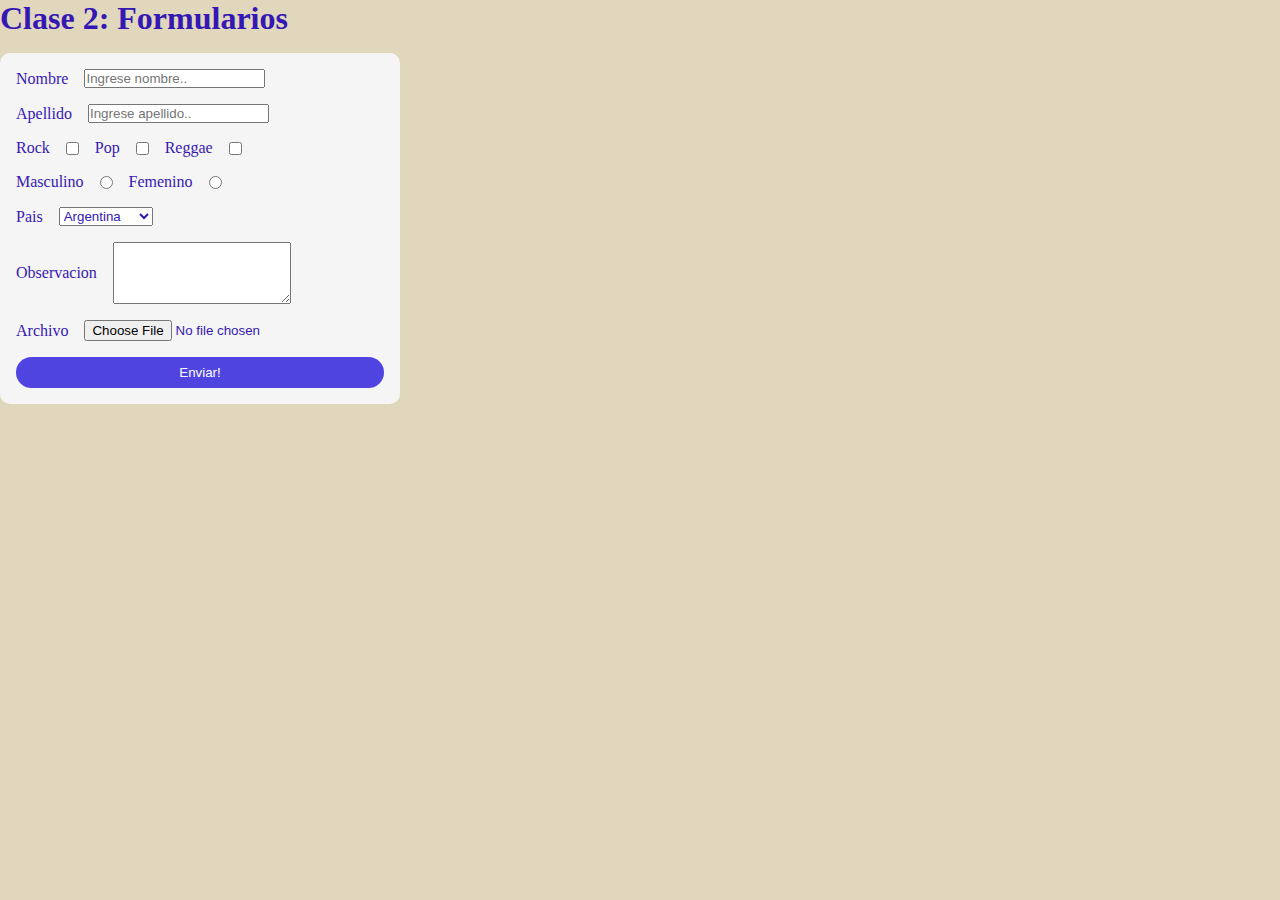
<file: 02/index.html>
<!DOCTYPE html>
<html lang="es">
  <head>
    <meta charset="UTF-8" />
    <meta name="viewport" content="width=device-width, initial-scale=1.0" />
    <title>Clase 2</title>

    <link rel="stylesheet" type="text/css" href="index.css" />
    <script src="./index.js"></script>
  </head>

  <body>
    <section>
      <h1>Clase 2: Formularios</h1>

      <form action="" method="post" id="form-usuario">
        <div class="form-group">
          <label for="nombre">Nombre</label>
          
          <input
            type="text"
            required
            name="nombre"
            id="nombre"
            placeholder="Ingrese nombre.."
          />
        </div>

        <div class="form-group">
          <label for="apellido">Apellido</label>

          <input
            type="text"
            required
            name="apellido"
            id="apellido"
            placeholder="Ingrese apellido.."
          />
        </div>

        <!-- Puede elegir multiple opcion -->
        <div class="form-group">
            <div class="form-group">
              <label for="rock">Rock</label>

              <input type="checkbox" name="rock" id="rock" />
            </div>
          
            <div class="form-group">
              <label for="pop">Pop</label>

              <input type="checkbox" name="pop" id="pop" />
            </div>
          
            <div class="form-group">
              <label for="reggae">Reggae</label>

              <input type="checkbox" name="reggae" id="reggae" />
            </div>
        </div>

        <!-- Solo puede elegir una opcion -->
        <div class="form-group">
          <div class="form-group">
            <label for="rMasculino">Masculino</label>

            <input type="radio" name="genero" id="rMasculino" />
          </div>

          <div class="form-group">
            <label for="rFemenino">Femenino</label>

            <input type="radio" name="genero" id="rFemenino" />
          </div>
        </div>

        <div class="form-group">
          <div class="form-group">
            <label for="pais">Pais</label>

            <select name="pais" id="pais">
              <optgroup label="Lat">
                <option value="1">Argentina</option>
                <option value="2">Brazion</option>
                <option value="3">Francia</option>
              </optgroup>

              <optgroup label="Eur">
                <option value="4">Argentina</option>
                <option value="5">Brazion</option>
                <option value="6">Francia</option>
              </optgroup>
            </select>
          </div>
        </div>

        <div class="form-group">
          <label for="observacion">Observacion</label>
          
          <textarea
            type="text"
            name="observacion"
            id="observacion"
            rows="4"
            placeholder="Ingrese Observacion..">
          </textarea>
        </div>

        <div class="form-group">
            <label for="archivo">Archivo</label>
            
            <input
              type="file"
              name="archivo"
              id="archivo"
              placeholder="Ingrese Archivo..">
        </div>

        <div class="form-group">
          <button type="submit" class="btn">Enviar!</button>
        </div>
      </form>
    </section>
  </body>
</html>
</file>
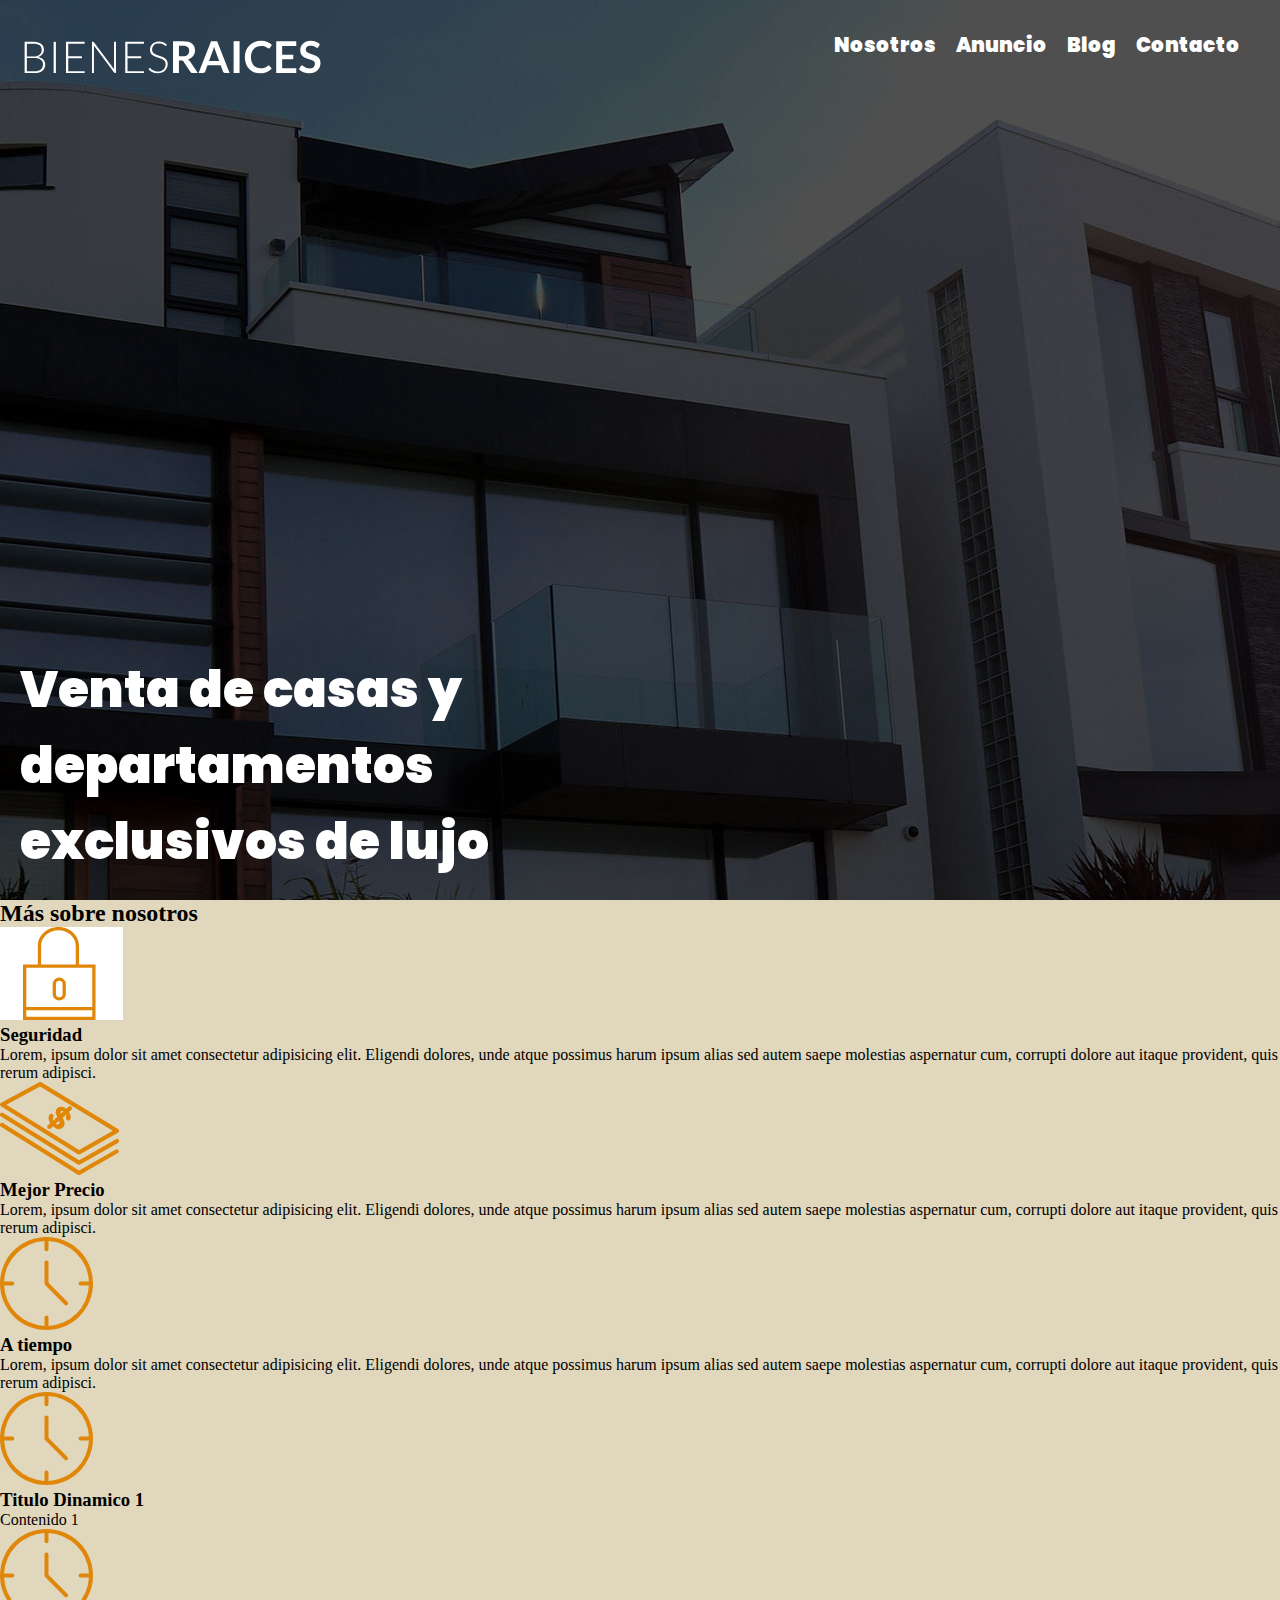
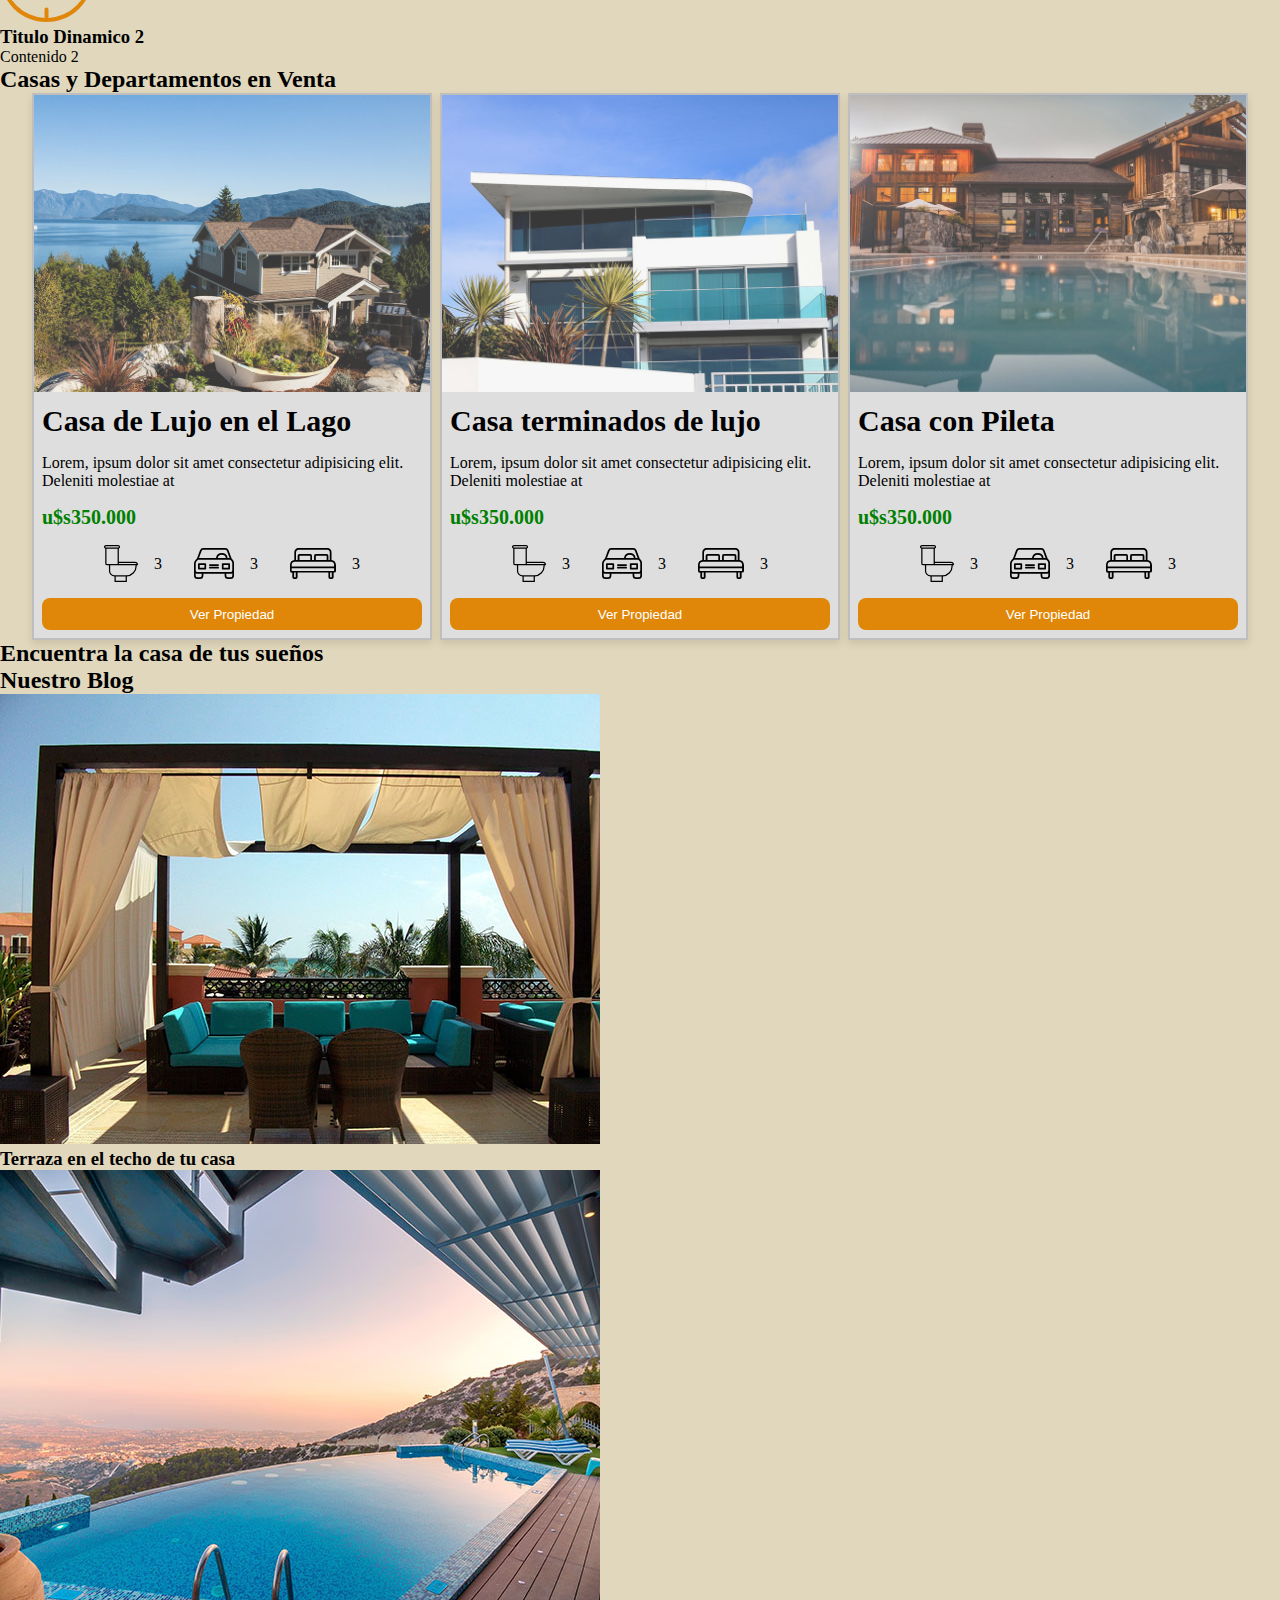
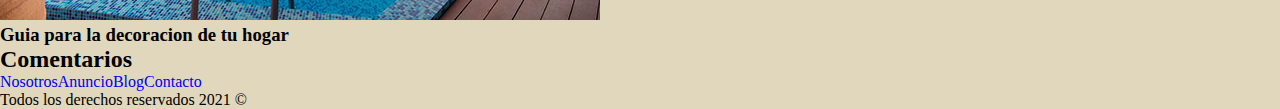
<file: 03/index.html>
<!DOCTYPE html>
<html lang="en">
  <head>
    <meta charset="UTF-8" />
    <meta name="viewport" content="width=device-width, initial-scale=1.0" />
    <link rel="stylesheet" href="./styles/normalize.css" />
    <link rel="stylesheet" href="./styles/index.css" />
    <script src="./js/index.js"></script>
    <link rel="icon" type="image/x-icon" href="assets/images/logo.svg" />

    <link href="https://fonts.googleapis.com/css2?family=Material+Symbols+Outlined" rel="stylesheet" />

    <title>Inmobiliaria</title>
  </head>
  <body>
    <header class="flex">
      <div class="barra flex">
        <img src="./assets/images/logo.svg" alt="Logo Principal" />

        <nav>
          <ul class="flex">
            <li><a href="#">Nosotros</a></li>
            <li><a href="#">Anuncio</a></li>
            <li><a href="#">Blog</a></li>
            <li><a href="#">Contacto</a></li>
          </ul>
        </nav>
      </div>

      <h1>Venta de casas y departamentos exclusivos de lujo</h1>
    </header>

    <div class="container-sections">
      <section>
        <h2>Más sobre nosotros</h2>
  
        <div id="container-details" class="container-details">
          <div class="container-detail">
            <img src="./assets/images/icono1.svg" alt="Icono Seguridad" />
            <h3>Seguridad</h3>
            Lorem, ipsum dolor sit amet consectetur adipisicing elit. Eligendi
            dolores, unde atque possimus harum ipsum alias sed autem saepe molestias
            aspernatur cum, corrupti dolore aut itaque provident, quis rerum
            adipisci.
          </div>
    
          <div class="container-detail">
            <img src="./assets/images/icono2.svg" alt="Icono Precio" />
            <h3>Mejor Precio</h3>
            Lorem, ipsum dolor sit amet consectetur adipisicing elit. Eligendi
            dolores, unde atque possimus harum ipsum alias sed autem saepe molestias
            aspernatur cum, corrupti dolore aut itaque provident, quis rerum
            adipisci.
          </div>
    
          <div class="container-detail">
            <img src="./assets/images/icono3.svg" alt="Icono Tiempo" />
            <h3>A tiempo</h3>
            Lorem, ipsum dolor sit amet consectetur adipisicing elit. Eligendi
            dolores, unde atque possimus harum ipsum alias sed autem saepe molestias
            aspernatur cum, corrupti dolore aut itaque provident, quis rerum
            adipisci.
          </div>
        </div>
      </section>
  
      <section>
        <h2>Casas y Departamentos en Venta</h2>
  
        <div class="house-articles flex">
          <article class="card house-article">
            <div class="card-img">
              <img src="./assets/images/anuncio1.jpg" alt="Anuncio 1" />
            </div>

            <div class="card-body flex">
              <h3>Casa de Lujo en el Lago</h3>

              <p>
                Lorem, ipsum dolor sit amet consectetur adipisicing elit. Deleniti
                molestiae at
              </p>
      
              <b>u$s350.000</b>
    
              <div class="house-details flex">
                <div class="house-detail flex">
                  <img src="./assets/images/icono_wc.svg" alt="Icono Banios" />
                  <span>3</span>
                </div>

                <div class="house-detail flex">
                  <img src="./assets/images/icono_estacionamiento.svg" alt="Icono Estacionamiento" />
                  <span>3</span>
                </div>

                <div class="house-detail flex">
                  <img src="./assets/images/icono_dormitorio.svg" alt="Icono Dormitorio" />
                  <span>3</span>
                </div>
              </div>

              <a href="">
                <button class="btn">Ver Propiedad</button>
              </a>
            </div>
          </article>
    
          <article class="card house-article">
            <div class="card-img">
              <img src="./assets/images/anuncio2.jpg" alt="Anuncio 2" />
            </div>

            <div class="card-body flex">
              <h3>Casa terminados de lujo</h3>

              <p>
                Lorem, ipsum dolor sit amet consectetur adipisicing elit. Deleniti
                molestiae at
              </p>
      
              <b>u$s350.000</b>
    
              <div class="house-details flex">
                <div class="house-detail flex">
                  <img src="./assets/images/icono_wc.svg" alt="Icono Banios" />
                  <span>3</span>
                </div>

                <div class="house-detail flex">
                  <img src="./assets/images/icono_estacionamiento.svg" alt="Icono Estacionamiento" />
                  <span>3</span>
                </div>

                <div class="house-detail flex">
                  <img src="./assets/images/icono_dormitorio.svg" alt="Icono Dormitorio" />
                  <span>3</span>
                </div>
              </div>

              <a href="">
                <button class="btn">Ver Propiedad</button>
              </a>
            </div>
          </article>
    
          <article class="card house-article">
            <div class="card-img">
              <img src="./assets/images/anuncio3.jpg" alt="Anuncio 3" />
            </div>

            <div class="card-body flex">
              <h3>Casa con Pileta</h3>

              <p>
                Lorem, ipsum dolor sit amet consectetur adipisicing elit. Deleniti
                molestiae at
              </p>
      
              <b>u$s350.000</b>
    
              <div class="house-details flex">
                <div class="house-detail flex">
                  <img src="./assets/images/icono_wc.svg" alt="Icono Banios" />
                  <span>3</span>
                </div>

                <div class="house-detail flex">
                  <img src="./assets/images/icono_estacionamiento.svg" alt="Icono Estacionamiento" />
                  <span>3</span>
                </div>

                <div class="house-detail flex">
                  <img src="./assets/images/icono_dormitorio.svg" alt="Icono Dormitorio" />
                  <span>3</span>
                </div>
              </div>

              <a href="">
                <button class="btn">Ver Propiedad</button>
              </a>
            </div>
          </article>
        </div>
      </section>

      <section>
        <h2>Encuentra la casa de tus sueños</h2>
      </section>
  
      <section>
        <h2>Nuestro Blog</h2>
  
        <img src="./assets/images/blog1.jpg" alt="Anuncio 3" />
        <h3>Terraza en el techo de tu casa</h3>
  
        <img src="./assets/images/blog2.jpg" alt="Anuncio 3" />
        <h3>Guia para la decoracion de tu hogar</h3>
  
        <h2>Comentarios</h2>
      </section>
    </div>

    <footer>
      <nav>
        <ul class="flex">
          <li><a href="#">Nosotros</a></li>
          <li><a href="#">Anuncio</a></li>
          <li><a href="#">Blog</a></li>
          <li><a href="#">Contacto</a></li>
        </ul>
      </nav>

      <p>Todos los derechos reservados <date>2021</date> &copy;</p>
    </footer>
  </body>
</html>
</file>
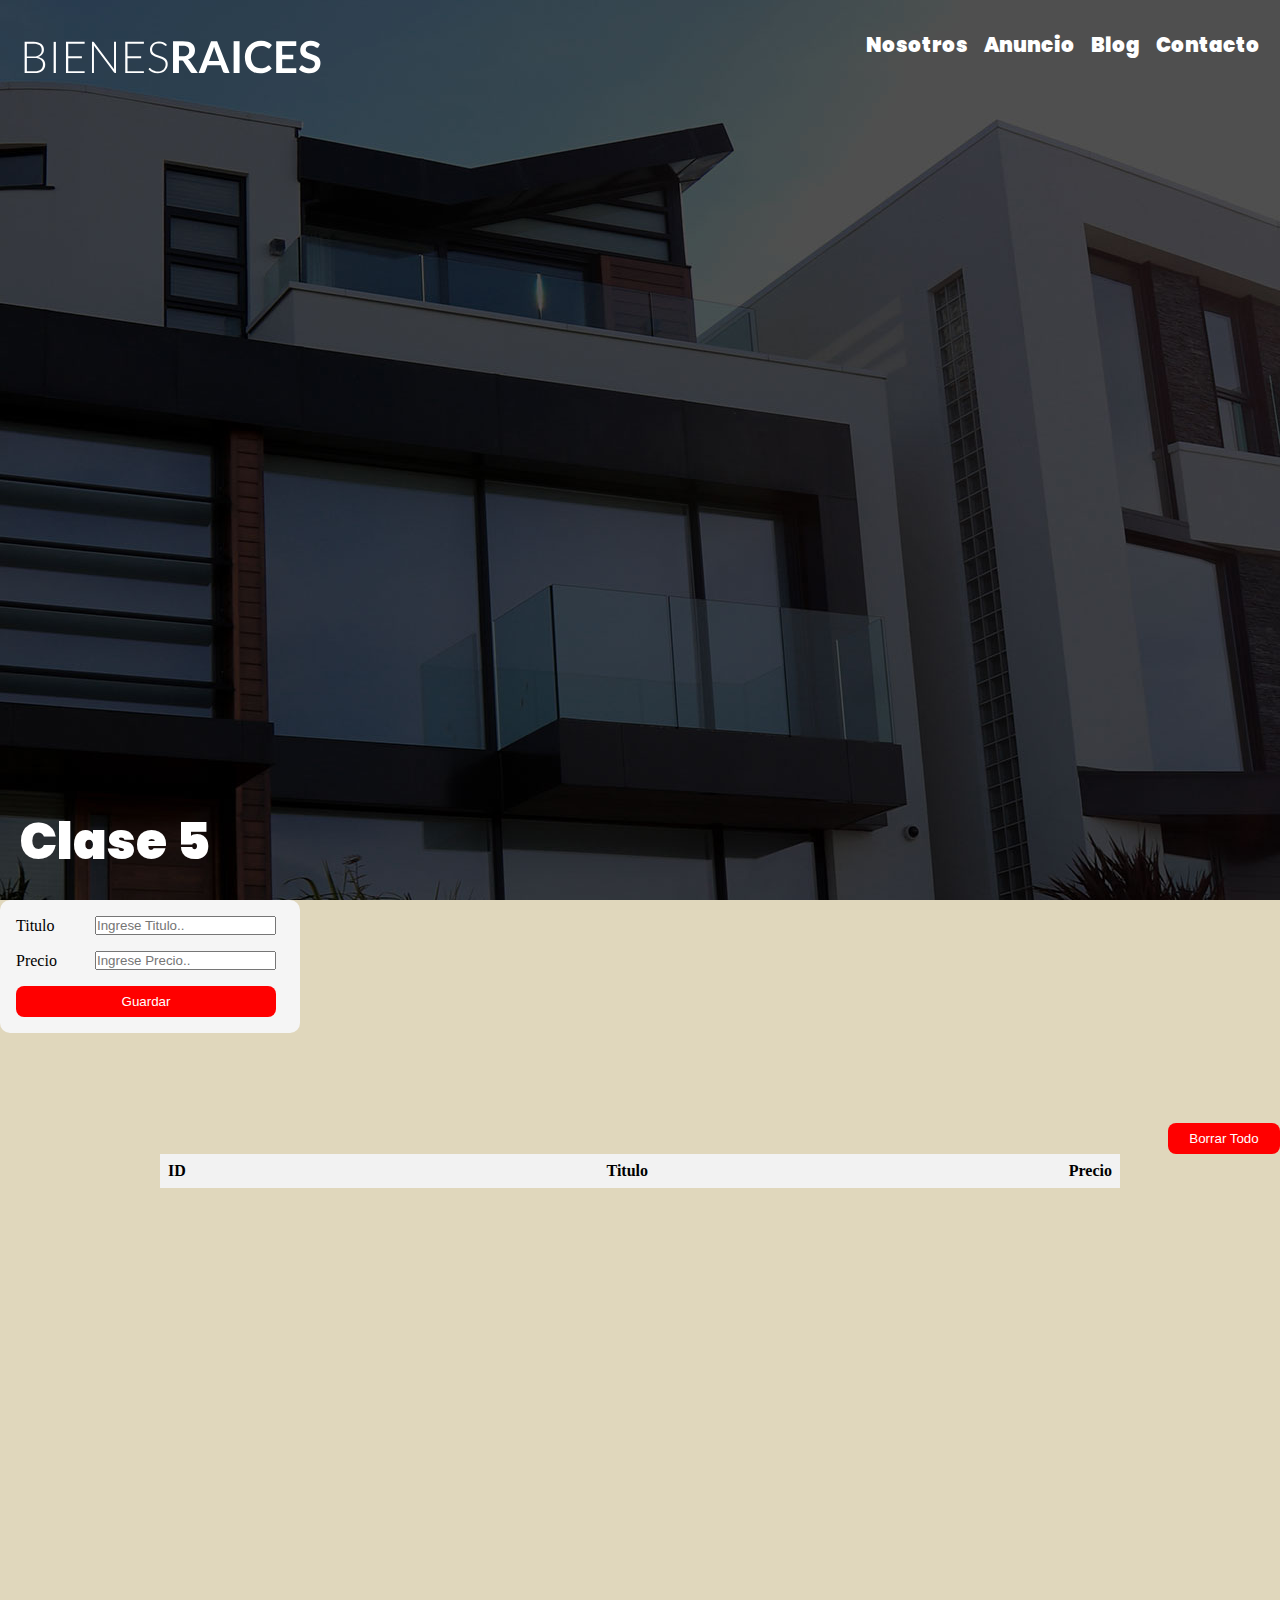
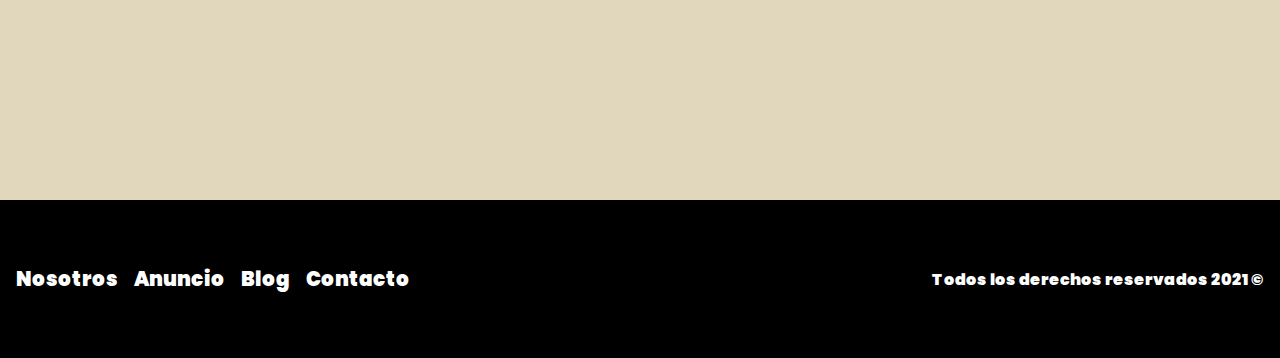
<file: 05/index.html>
<!DOCTYPE html>
<html lang="en">
  <head>
    <meta charset="UTF-8" />
    <meta name="viewport" content="width=device-width, initial-scale=1.0" />

    <link rel="stylesheet" href="./styles/normalize.css" />
    <link rel="stylesheet" href="./styles/index.css" />
    <link rel="stylesheet" href="./styles/form.css" />

    <link rel="icon" type="image/x-icon" href="assets/images/logo.svg" />

    <script src="./js/index.js" type="module" defer></script>

    <title>Clase 5</title>
  </head>
  <body>
    <header class="flex">
      <div class="navegacion flex">
        <img src="./assets/images/logo.svg" alt="Logo Principal" />

        <nav>
          <ul class="flex">
            <li><a href="#">Nosotros</a></li>
            <li><a href="#">Anuncio</a></li>
            <li><a href="#">Blog</a></li>
            <li><a href="#">Contacto</a></li>
          </ul>
        </nav>
      </div>

      <h1>Clase 5</h1>
    </header>

    <div class="container-sections">
      <section>
        <form action="" method="post" id="form-item">
          <input type="number" name="id" id="id" hidden />

          <div class="form-group">
            <label for="titulo">Titulo</label>

            <input
              type="text"
              required
              name="titulo"
              id="titulo"
              placeholder="Ingrese Titulo.."
            />
          </div>

          <div class="form-group">
            <label for="precio">Precio</label>

            <input
              type="number"
              required
              name="precio"
              id="precio"
              placeholder="Ingrese Precio.."
            />
          </div>

          <div class="form-group">
            <button type="submit" class="btn">Guardar</button>
          </div>
        </form>

        <br /><br /><br /><br /><br />

        <div class="container-btn-delete-all">
          <button type="button" id="btn-delete-all" class="btn">Borrar Todo</button>
        </div>

        <div class="container-table flex">
          <table id="table-items" class="table-items table-stripped flex">
            <thead>
              <tr class="flex">
                <th>ID</th>
                <th>Titulo</th>
                <th>Precio</th>
              </tr>
            </thead>

            <tbody class="tbodyx"></tbody>
          </table>
        </div>
      </section>
    </div>

    

    <footer class="flex">
      <nav>
        <ul class="flex">
          <li><a href="#">Nosotros</a></li>
          <li><a href="#">Anuncio</a></li>
          <li><a href="#">Blog</a></li>
          <li><a href="#">Contacto</a></li>
        </ul>
      </nav>

      <p>Todos los derechos reservados <date>2021</date> &copy;</p>
    </footer>
  </body>
</html>
</file>
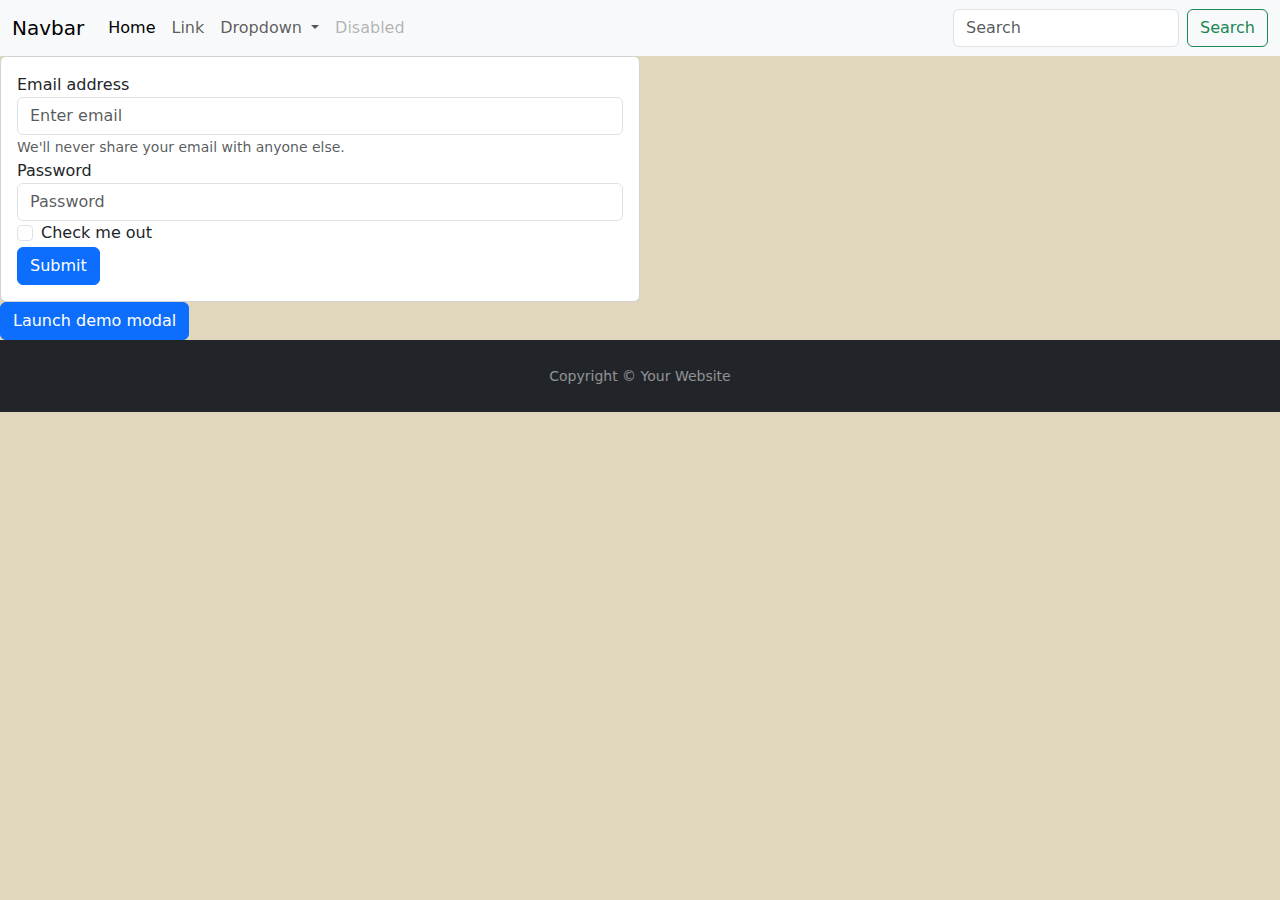
<file: 07/index.html>
<!DOCTYPE html>
<html lang="en">
  <head>
    <meta charset="UTF-8" />
    <meta name="viewport" content="width=device-width, initial-scale=1.0" />
    <link rel="stylesheet" href="./styles/bootstrap/css/bootstrap.min.css" />
    <link rel="stylesheet" href="./styles/index.css" />
    
    <script src="./js/bootstrap/bootstrap.min.js"></script>

    <title>Clase 7</title>
  </head>
  <body>
    <nav class="navbar navbar-expand-lg navbar-light bg-light">
      <div class="container-fluid">
        <a class="navbar-brand" href="#">Navbar</a>
        <button class="navbar-toggler" type="button" data-bs-toggle="collapse" data-bs-target="#navbarSupportedContent" aria-controls="navbarSupportedContent" aria-expanded="false" aria-label="Toggle navigation">
          <span class="navbar-toggler-icon"></span>
        </button>
        <div class="collapse navbar-collapse" id="navbarSupportedContent">
          <ul class="navbar-nav me-auto mb-2 mb-lg-0">
            <li class="nav-item">
              <a class="nav-link active" aria-current="page" href="#">Home</a>
            </li>
            <li class="nav-item">
              <a class="nav-link" href="#">Link</a>
            </li>
            <li class="nav-item dropdown">
              <a class="nav-link dropdown-toggle" href="#" id="navbarDropdown" role="button" data-bs-toggle="dropdown" aria-expanded="false">
                Dropdown
              </a>
              <ul class="dropdown-menu" aria-labelledby="navbarDropdown">
                <li><a class="dropdown-item" href="#">Action</a></li>
                <li><a class="dropdown-item" href="#">Another action</a></li>
                <li><hr class="dropdown-divider"></li>
                <li><a class="dropdown-item" href="#">Something else here</a></li>
              </ul>
            </li>
            <li class="nav-item">
              <a class="nav-link disabled" href="#" tabindex="-1" aria-disabled="true">Disabled</a>
            </li>
          </ul>
          <form class="d-flex">
            <input class="form-control me-2" type="search" placeholder="Search" aria-label="Search">
            <button class="btn btn-outline-success" type="submit">Search</button>
          </form>
        </div>
      </div>
    </nav>

    <section class="w-50">
      
      <div class="card">
        <form class="card-body">
          <div class="form-group">
            <label for="exampleInputEmail1">Email address</label>
            <input type="email" class="form-control" id="exampleInputEmail1" aria-describedby="emailHelp" placeholder="Enter email">
            <small id="emailHelp" class="form-text text-muted">We'll never share your email with anyone else.</small>
          </div>
          <div class="form-group">
            <label for="exampleInputPassword1">Password</label>
            <input type="password" class="form-control" id="exampleInputPassword1" placeholder="Password">
          </div>
          <div class="form-check">
            <input type="checkbox" class="form-check-input" id="exampleCheck1">
            <label class="form-check-label" for="exampleCheck1">Check me out</label>
          </div>
          <button type="submit" class="btn btn-primary">Submit</button>
        </form>
      </div>


<!-- Button trigger modal -->
<button type="button" class="btn btn-primary" data-bs-toggle="modal" data-bs-target="#exampleModal">
  Launch demo modal
</button>

<!-- Modal -->
<div class="modal fade" id="exampleModal" tabindex="-1" aria-labelledby="exampleModalLabel" aria-hidden="true">
  <div class="modal-dialog">
    <div class="modal-content">
      <div class="modal-header">
        <h5 class="modal-title" id="exampleModalLabel">Modal title</h5>
        <button type="button" class="btn-close" data-bs-dismiss="modal" aria-label="Close"></button>
      </div>
      <div class="modal-body">
        ...
      </div>
      <div class="modal-footer">
        <button type="button" class="btn btn-secondary" data-bs-dismiss="modal">Close</button>
        <button type="button" class="btn btn-primary">Save changes</button>
      </div>
    </div>
  </div>
</div>

      
    </section>

    <footer class="flex-shrink-0 py-4 bg-dark text-white-50">
      <div class="container text-center">
        <small>Copyright &copy; Your Website</small>
      </div>
    </footer>
  </body>
</html>
</file>
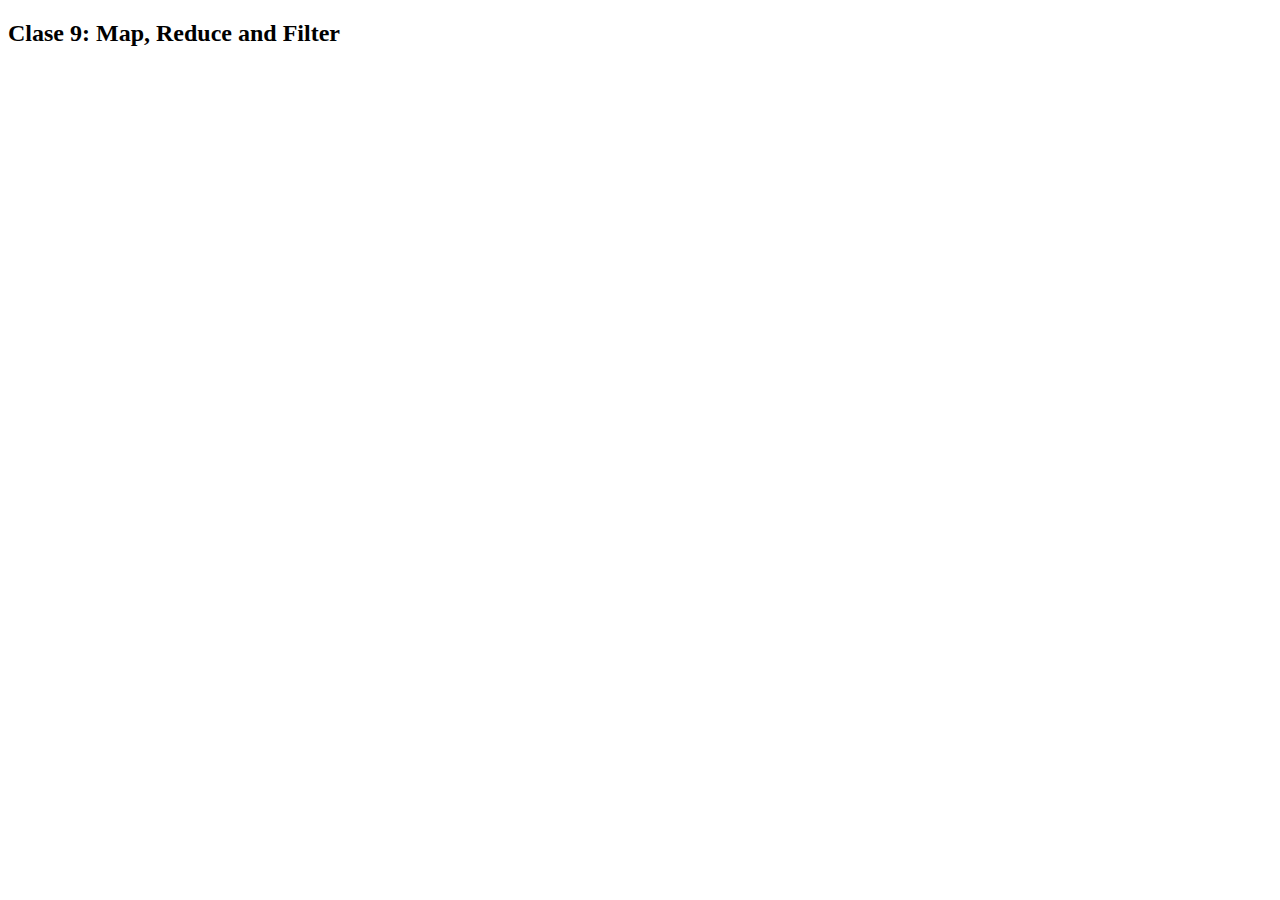
<file: 09/index.html>
<!DOCTYPE html>
<html lang="en">
<head>
    <meta charset="UTF-8">
    <meta name="viewport" content="width=device-width, initial-scale=1.0">
    <title>Clase 9: Map, Reduce and Filter</title>

    <script src="./hello.js" type="module" defer></script>
</head>
<body>
    
    <h2>Clase 9: Map, Reduce and Filter</h2>

</body>
</html>
</file>
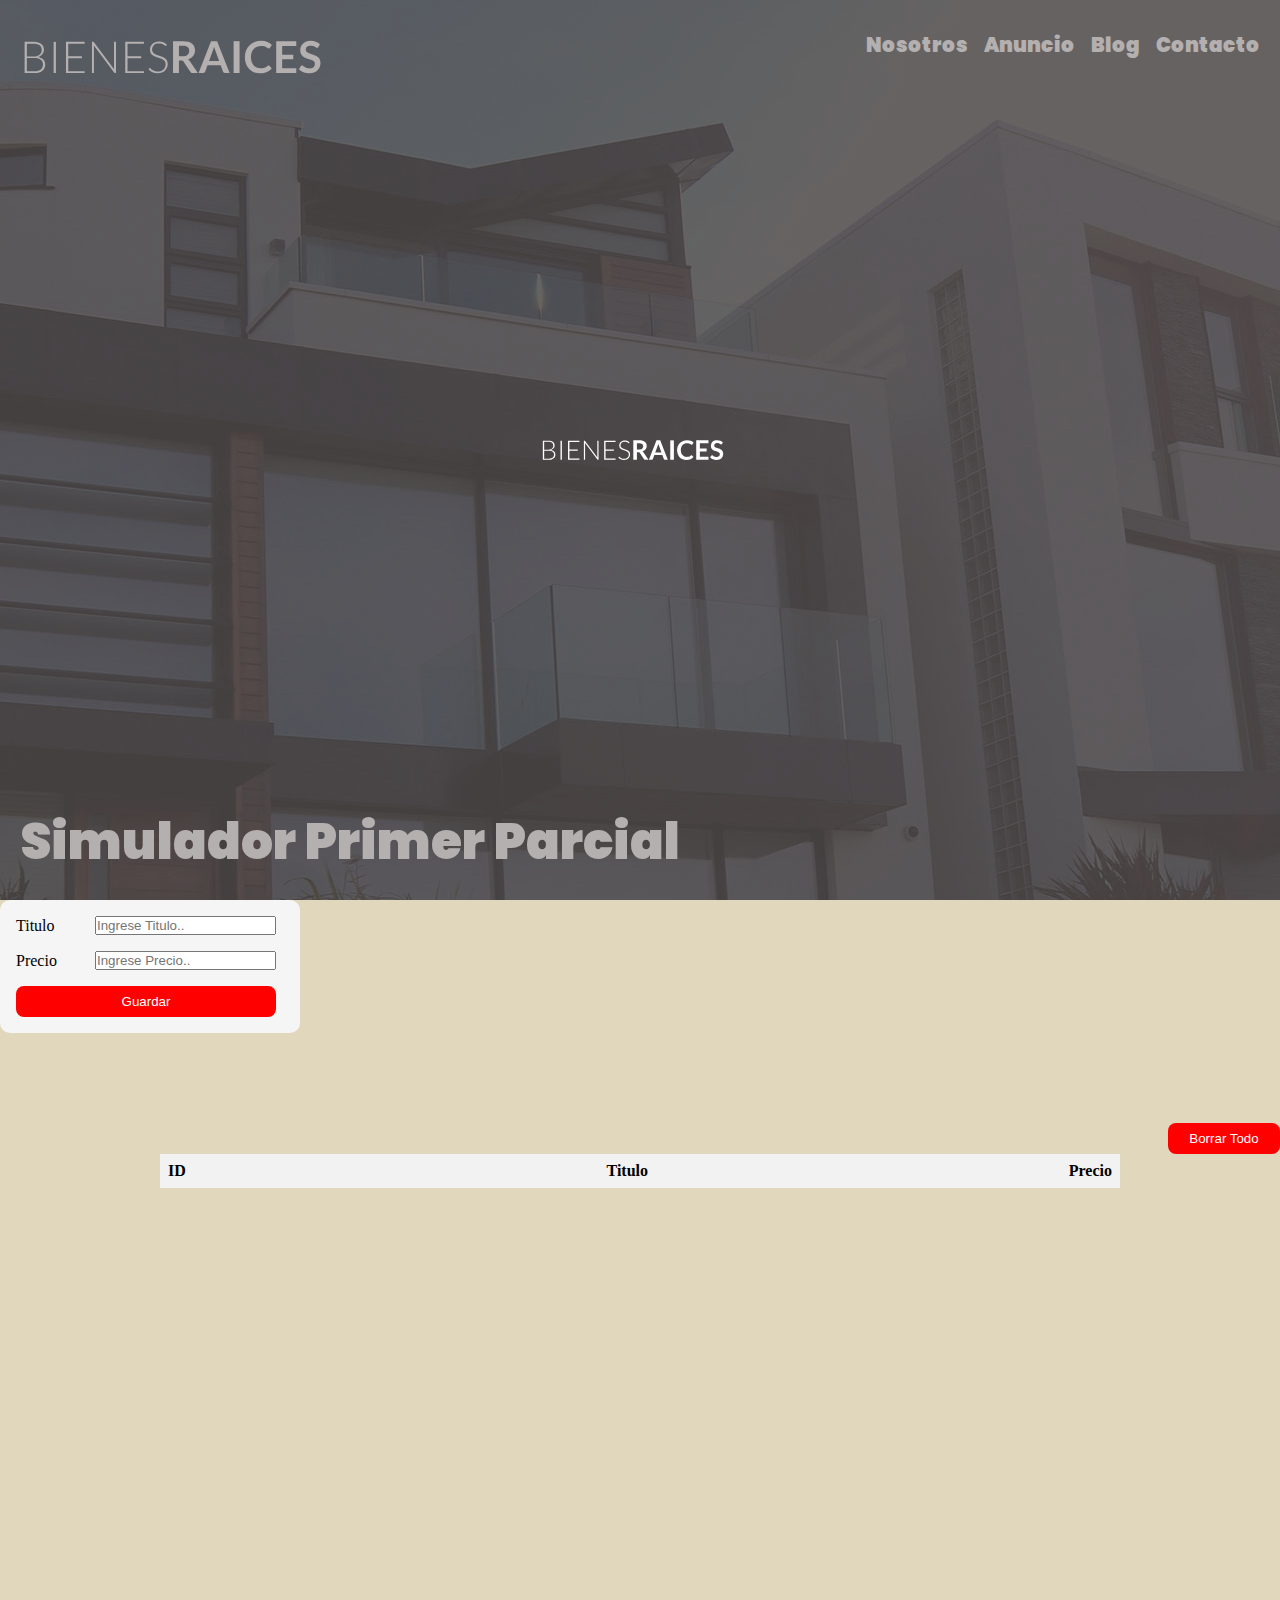
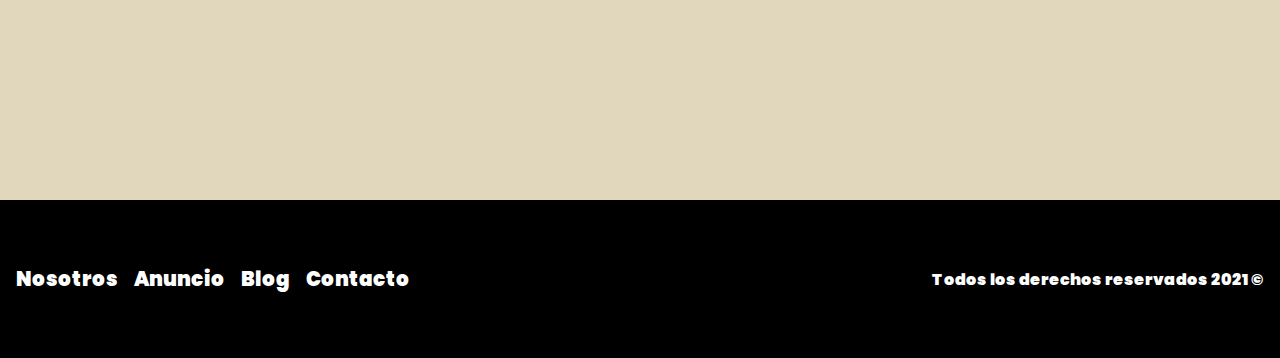
<file: simulacro/index.html>
<!DOCTYPE html>
<html lang="en">
  <head>
    <meta charset="UTF-8" />
    <meta name="viewport" content="width=device-width, initial-scale=1.0" />

    <link rel="stylesheet" href="./styles/normalize.css" />
    <link rel="stylesheet" href="./styles/index.css" />
    <link rel="stylesheet" href="./styles/form.css" />
    <link rel="icon" type="image/x-icon" href="assets/images/logo.svg" />

    <script src="./js/index.js" type="module" defer></script>

    <title>Simulador Primer Parcial</title>
  </head>
  <body>
    <header class="flex">
      <div class="navegacion flex">
        <img src="./assets/images/logo.svg" alt="Logo Principal" />

        <nav>
          <ul class="flex">
            <li><a href="#">Nosotros</a></li>
            <li><a href="#">Anuncio</a></li>
            <li><a href="#">Blog</a></li>
            <li><a href="#">Contacto</a></li>
          </ul>
        </nav>
      </div>

      <h1>Simulador Primer Parcial</h1>
    </header>

    <div class="container-sections">
      <section>
        <form action="" method="post" id="form-item">
          <input type="number" name="id" id="id" hidden />

          <div class="form-group">
            <label for="titulo">Titulo</label>

            <input
              type="text"
              required
              name="titulo"
              id="titulo"
              placeholder="Ingrese Titulo.."
            />
          </div>

          <div class="form-group">
            <label for="precio">Precio</label>

            <input
              type="number"
              required
              name="precio"
              id="precio"
              placeholder="Ingrese Precio.."
            />
          </div>

          <div class="form-group">
            <button type="submit" class="btn">Guardar</button>
          </div>
        </form>

        <br /><br /><br /><br /><br />

        <div class="container-btn-delete-all">
          <button type="button" id="btn-delete-all" class="btn">Borrar Todo</button>
        </div>

        <div class="container-table flex">
          <table id="table-items" class="table-items table-stripped flex">
            <thead>
              <tr class="flex">
                <th>ID</th>
                <th>Titulo</th>
                <th>Precio</th>
              </tr>
            </thead>

            <tbody class="tbodyx"></tbody>
          </table>
        </div>
      </section>
    </div>

    <div id="spinner" class="spinner">
      <img src="./assets/images/logo.svg" alt="Spinner" class="spinner-img">
    </div>

    <footer class="flex">
      <nav>
        <ul class="flex">
          <li><a href="#">Nosotros</a></li>
          <li><a href="#">Anuncio</a></li>
          <li><a href="#">Blog</a></li>
          <li><a href="#">Contacto</a></li>
        </ul>
      </nav>

      <p>Todos los derechos reservados <date>2021</date> &copy;</p>
    </footer>
  </body>
</html>
</file>
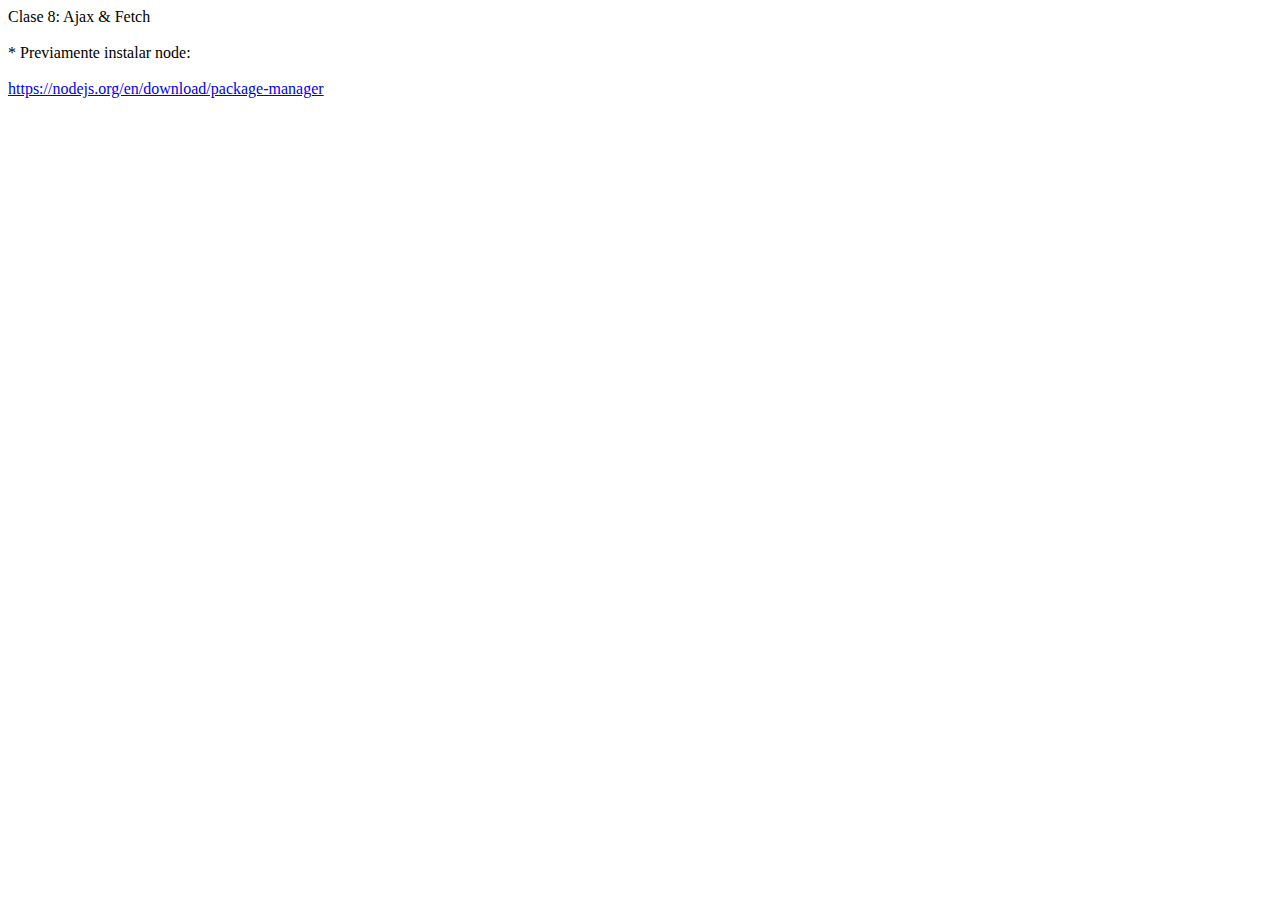
<file: 08/frontend/index.html>
<!DOCTYPE html>
<html lang="en">
  <head>
    <meta charset="UTF-8" />
    <meta name="viewport" content="width=device-width, initial-scale=1.0" />
    <title>Document</title>

    <script src="./index.js" type="module" defer></script>
  </head>
  <body>
    Clase 8: Ajax & Fetch

    <span>
      <br /><br />
      * Previamente instalar node:
      <br /><br />
      <a target="_blank" href="https://nodejs.org/en/download/package-manager">
        https://nodejs.org/en/download/package-manager
      </a>
    </span>
  </body>
</html>
</file>
<file: 02/index.css>
:root {
  --primary-color: #3518b3;
  --secondary-color: #e0d7bc;
}

* {
  margin: 0;
  padding: 0;
  box-sizing: border-box;

  color: var(--primary-color);
}

body {
  width: 100vw;
  height: 100vh;

  background: var(--secondary-color);
}

section {
    gap: 1rem;
    display: flex;
    flex-direction: column;
}

form {
  gap: 1rem;
  display: flex;
  flex-direction: column;

  width: 100%;
  max-width: 400px;

  padding: 1rem;
  border-radius: 10px;
  background: whitesmoke;
}

.form-group {
  gap: 1rem;
  display: flex;
  flex-wrap: wrap;
  align-items: center;
}

.btn {
    width: 100%;

    display: flex;
    align-items: center;
    justify-content: center;

    padding: 0.5rem;

    color: white;
    background: rgb(79, 68, 224);

    border: none;
    border-radius: 20px;

    cursor: pointer;
}
</file>
<file: 03/styles/index.css>
@font-face {
	font-family: poppins;
	src: url(../assets/fonts/Poppins-Black.ttf);
}

header {
  padding: 20px 20px;
  background-color: grey;
  background-image: url(../assets/images/header.jpg);
  background-repeat: no-repeat;
  background-position: center center;

  flex-direction: column;
  justify-content: space-between;

  height: 100vh;

  font-family: poppins, sans-serif;
}

@media(max-width:760px) {  
  header {
    background-image: none;
    background: green;
  }
}

.barra {
  padding-top: 10px;
  flex-direction: row;
  justify-content: space-between;
}

header nav ul {
  text-decoration: none;
  list-style-type: none;

  flex-direction: row;
  justify-content: right;
}
header nav ul li a {
  color: white;
  text-decoration: none;
  margin-right: 20px;
  font-size: 20px;
}
header h1 {
  color: white;
  width: 700px;
  font-size: 50px;
}

.card {
  background: #dedede;

  /* border-radius: 1rem; */
  border: #bebebe solid 2px;

  box-shadow: 0 4px 8px rgba(0, 0, 0, 0.1); /* Sombra suave para resaltar la tarjeta */
}

.house-articles {
  flex-wrap: wrap;
  justify-items: center;
  justify-content: center;

  gap: 0.5rem;
}

.house-article {
  width: 400px;
}

.house-article .card-img img {
  width: 100%;
  height: auto;

  opacity: 0.75;
	transition: opacity 2s;

  /* border-top-left-radius: 1rem;
  border-top-right-radius: 1rem; */
}

.house-article .card-img img:hover {
  opacity: 1;
}


.card-body {
  padding: 0.5rem;

  flex-direction: column;

  gap: 1rem;
}

.card-body h3 {
  font-size: 30px;
}

.card-body b {
  font-size: 20px;
  color: green;
}

.house-details {
  width: 100%;

  justify-content: center;

  gap: 2rem;
}

.house-detail {
  align-items: center;
  justify-content: space-between;

  gap: 1rem;
}

.card-body button {
  height: 2rem;

  color: white;
  background: #e08709;
}
</file>
<file: 05/styles/index.css>
@font-face {
	font-family: poppins;
	src: url(../assets/fonts/Poppins-Black.ttf);
}

header {
  padding: 20px 20px;
  background-color: grey;
  background-image: url(../assets/images/header.jpg);
  background-repeat: no-repeat;
  background-position: center center;

  flex-direction: column;
  justify-content: space-between;

  height: 100vh;

  font-family: poppins, sans-serif;
}

.navegacion {
  padding-top: 10px;
  flex-direction: row;
  justify-content: space-between;
}

header nav ul,
footer nav ul {
  text-decoration: none;
  list-style-type: none;

  flex-direction: row;
  justify-content: right;

  gap: 1rem;
}

header nav ul li a,
footer nav ul li a {
  color: white;
  text-decoration: none;
  font-size: 20px;
}

header h1 {
  color: white;
  width: 700px;
  font-size: 50px;
}

footer {
  width: 100%;
  padding: 4rem 1rem;

  align-items: center;
  justify-content: space-between;
  
  color: white;
  background: black;
  font-family: poppins, sans-serif;
}




.container-sections {
  width: 100%;

  gap: 3rem;
}

.container-sections section {
  min-height: 100vh;
}

.container-table {
  width: 100%;
  justify-content: center;
}

.container-table table {
  width: 75%;
  justify-content: center;

  flex-direction: column;
}

.container-table table thead {
  width: 100%;
}

.container-table tbody tr {
  display: flex;
  justify-content: space-between;
}

.container-table table tr {
  justify-content: space-between;

  padding: 0.5rem;
}

.table-stripped thead tr:nth-child(odd) {
  background-color: #f2f2f2;
}

.table-stripped tbody tr:nth-child(even) {
  background-color: #f2f2f2;
}


.container-btn-delete-all {
  width: 100%;

  display: flex;
  justify-content: flex-end;
}

.container-btn-delete-all .btn {
  max-width: 7rem;
}
</file>
<file: 05/styles/form.css>
form {
  gap: 1rem;
  display: flex;
  flex-direction: column;

  width: 100%;
  max-width: 300px;

  padding: 1rem;
  border-radius: 10px;
  background: whitesmoke;
}

.form-group {
  gap: 1rem;
  display: flex;
  flex-wrap: wrap;
  align-items: center;
  justify-content: space-between;

  width: 100%;
  max-width: 260px;
}

.btn {
  background: red;
  color: white;

  padding: 0.5rem;
}
</file>
<file: 07/styles/index.css>
:root {
  --primary-color: #3518b3;
  --secondary-color: #e0d7bc;
}

* {
  margin: 0;
  padding: 0;
  box-sizing: border-box;

  /* color: var(--primary-color); */
}

body {
  width: 100%;
  height: 100vh;

  background: var(--secondary-color);
}

header {
  padding: 20px 20px;
  background-color: grey;
  background-image: url(../assets/images/header.jpg);
  background-repeat: no-repeat;
  background-position: center center;

  display: flex;
  flex-direction: column;
  justify-content: space-between;

  height: 100vh;
}

.barra {
  padding-top: 10px;
  display: flex;
  flex-direction: row;
  justify-content: space-between;
}

header nav ul {
  text-decoration: none;
  list-style-type: none;

  display: flex;
  flex-direction: row;
  justify-content: right;
}
header nav ul li a {
  color: white;
  text-decoration: none;
  margin-right: 20px;
  font-size: 20px;
}
header h1 {
  color: white;
  width: 700px;
  font-size: 50px;
}
</file>
<file: simulacro/styles/index.css>
@font-face {
	font-family: poppins;
	src: url(../assets/fonts/Poppins-Black.ttf);
}

header {
  padding: 20px 20px;
  background-color: grey;
  background-image: url(../assets/images/header.jpg);
  background-repeat: no-repeat;
  background-position: center center;

  flex-direction: column;
  justify-content: space-between;

  height: 100vh;

  font-family: poppins, sans-serif;
}

.navegacion {
  padding-top: 10px;
  flex-direction: row;
  justify-content: space-between;
}

header nav ul,
footer nav ul {
  text-decoration: none;
  list-style-type: none;

  flex-direction: row;
  justify-content: right;

  gap: 1rem;
}

header nav ul li a,
footer nav ul li a {
  color: white;
  text-decoration: none;
  font-size: 20px;
}

header h1 {
  color: white;
  width: 700px;
  font-size: 50px;
}

footer {
  width: 100%;
  padding: 4rem 1rem;

  align-items: center;
  justify-content: space-between;
  
  color: white;
  background: black;
  font-family: poppins, sans-serif;
}




.container-sections {
  width: 100%;

  gap: 3rem;
}

.container-sections section {
  min-height: 100vh;
}

.container-table {
  width: 100%;
  justify-content: center;
}

.container-table table {
  width: 75%;
  justify-content: center;

  flex-direction: column;
}

.container-table table thead {
  width: 100%;
}

.container-table tbody tr {
  display: flex;
  justify-content: space-between;
}

.container-table table tr {
  justify-content: space-between;

  padding: 0.5rem;
}

.table-stripped thead tr:nth-child(odd) {
  background-color: #f2f2f2;
}

.table-stripped tbody tr:nth-child(even) {
  background-color: #f2f2f2;
}


.container-btn-delete-all {
  width: 100%;

  display: flex;
  justify-content: flex-end;
}

.container-btn-delete-all .btn {
  max-width: 7rem;
}
</file>
<file: simulacro/styles/form.css>
form {
  gap: 1rem;
  display: flex;
  flex-direction: column;

  width: 100%;
  max-width: 300px;

  padding: 1rem;
  border-radius: 10px;
  background: whitesmoke;
}

.form-group {
  gap: 1rem;
  display: flex;
  flex-wrap: wrap;
  align-items: center;
  justify-content: space-between;

  width: 100%;
  max-width: 260px;
}

.btn {
  background: red;
  color: white;

  padding: 0.5rem;
}
</file>
